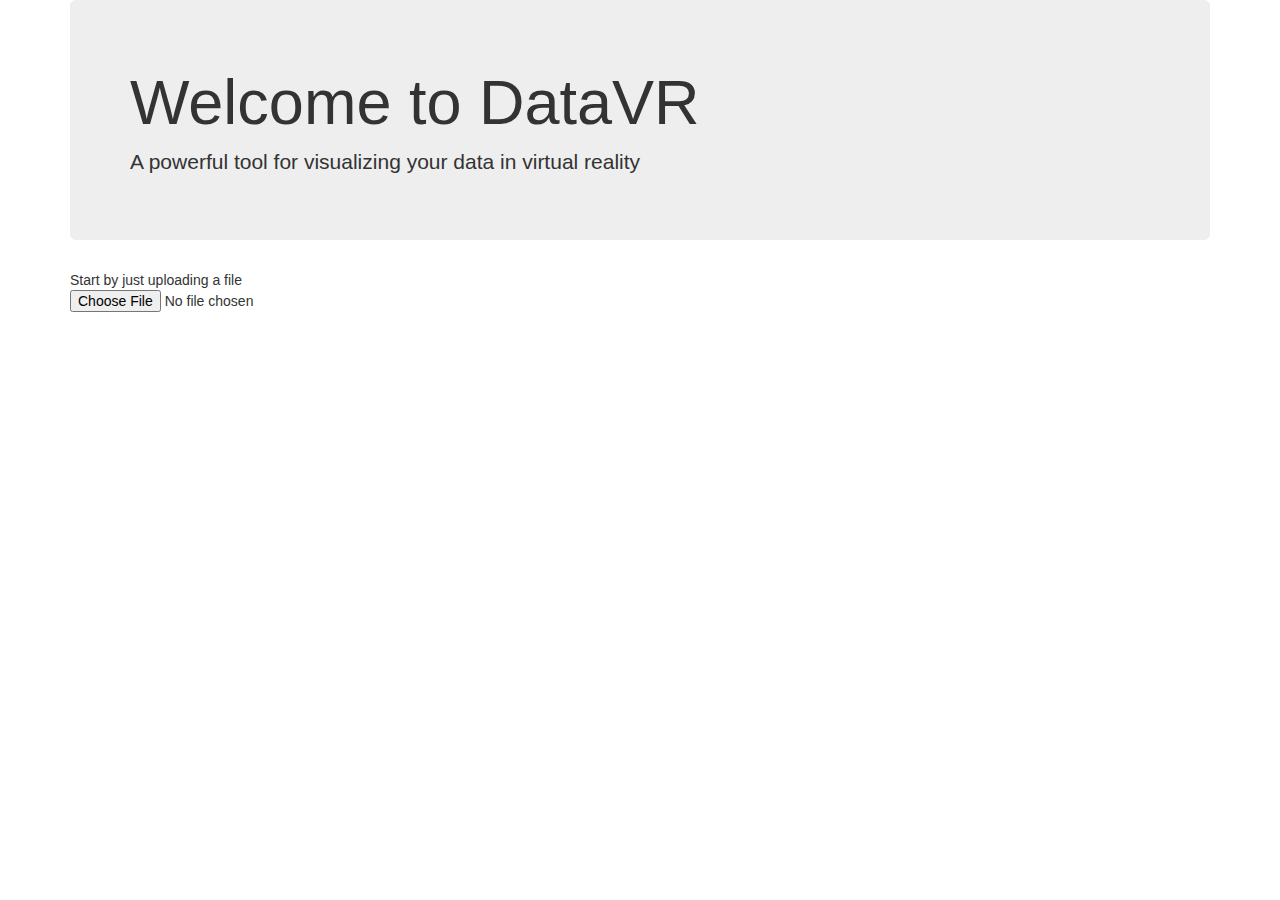
<file: index.html>
<!DOCTYPE html>
<html lang="en">
  <head>
    <meta charset="utf-8">
    <meta http-equiv="X-UA-Compatible" content="IE=edge">
    <meta name="viewport" content="width=device-width, initial-scale=1">
    <!-- The above 3 meta tags *must* come first in the head; any other head content must come *after* these tags -->
    <title>DataView</title>

    <!-- Bootstrap -->
    <link href="bower_components/bootstrap/dist/css/bootstrap.min.css" rel="stylesheet">
    <!-- Not bootstrap -->
    <link href="css/main.css" rel="stylesheet">
    <!-- HTML5 shim and Respond.js for IE8 support of HTML5 elements and media queries -->
    <!-- WARNING: Respond.js doesn't work if you view the page via file:// -->
    <!--[if lt IE 9]>
      <script src="https://oss.maxcdn.com/html5shiv/3.7.2/html5shiv.min.js"></script>
      <script src="https://oss.maxcdn.com/respond/1.4.2/respond.min.js"></script>
    <![endif]-->
  </head>
  <body>
    <div class = "container">
        <div class="jumbotron">
            <h1>Welcome to DataVR</h1>
            <p>A powerful tool for visualizing your data in virtual reality</p> 
        </div>
        Start by just uploading a file
        <input type="file" id="upCSV" accept=".csv">
        <div class = "uploadComplete panel panel-primary">
            <div class="panel-heading">Upload Success!</div>
            <div class="panel-body">
                <h3>Options</h3>
                <label for="chartSelect">What kind of chart?</label>
                <ul id = "chartSelect" class="nav nav-pills">
                    <li class="active"><a data-toggle="pill" href="#scatter">Scatter</a></li>
                    <li><a data-toggle="pill" href="#pie">Pie</a></li>
                    <li><a data-toggle="pill" href="#bar">Bar</a></li>
                </ul>
                <div class="tab-content">
                    <div id="scatter" class="tab-pane fade in active">
                        
                    </div>
                    <div id="pie" class="tab-pane fade">

                    </div>
                    <div id="bar" class="tab-pane fade">

                    </div>
    
                </div>
                  
                <!--<form role="graphOptions">
                    <label for="chartSelect">What kind of chart?</label>
                    <select name="chartSelect" id="chartSelect" class="form-control">
                      <option value="scatter">Scatter</option>
                      <option value="pie">Pie</option>
                      <option value="bar">Bar</option>
                    </select>
</form>-->
                    <div class="col-md-16 text-center"> 
                        
                        <button type="button" id="VisualizeBtn" class="btn btn-success col-centered">Visualize!</button>
                    </div>
                
            </div>
        </div>
        
        <div class = "uploadError panel panel-danger">
            <div class="panel-heading">Something went wrong :/</div>
            <div class="panel-body">
                <h3>Error:</h3>
                <p id = "errorOut"></p>
                
                <p>(also tip: be careful when exporting from excel. It seems to like to add an extra blank line at the end. Open the file in a text editor and delete extra line to fix)</p>
            </div>
        </div>
    </div>
    <!-- jQuery (necessary for Bootstrap's JavaScript plugins) -->
    <script src="https://ajax.googleapis.com/ajax/libs/jquery/1.11.3/jquery.min.js"></script>
    <!-- Include all compiled plugins (below), or include individual files as needed -->
    <script src="bower_components/bootstrap/dist/js/bootstrap.min.js"></script>
    <script src="bower_components/papaparse/papaparse.min.js"></script>
    
    <script src="bower_components/threejs/build/three.js"></script>
    <script src="custom_src/barchart.js"></script>
    <script src="custom_src/ScatterGraph.js"></script>   
    <script src="custom_src/util.js"></script> 
    
    <script src="custom_src/index.js"></script>
      
  </body>
</html>
</file>
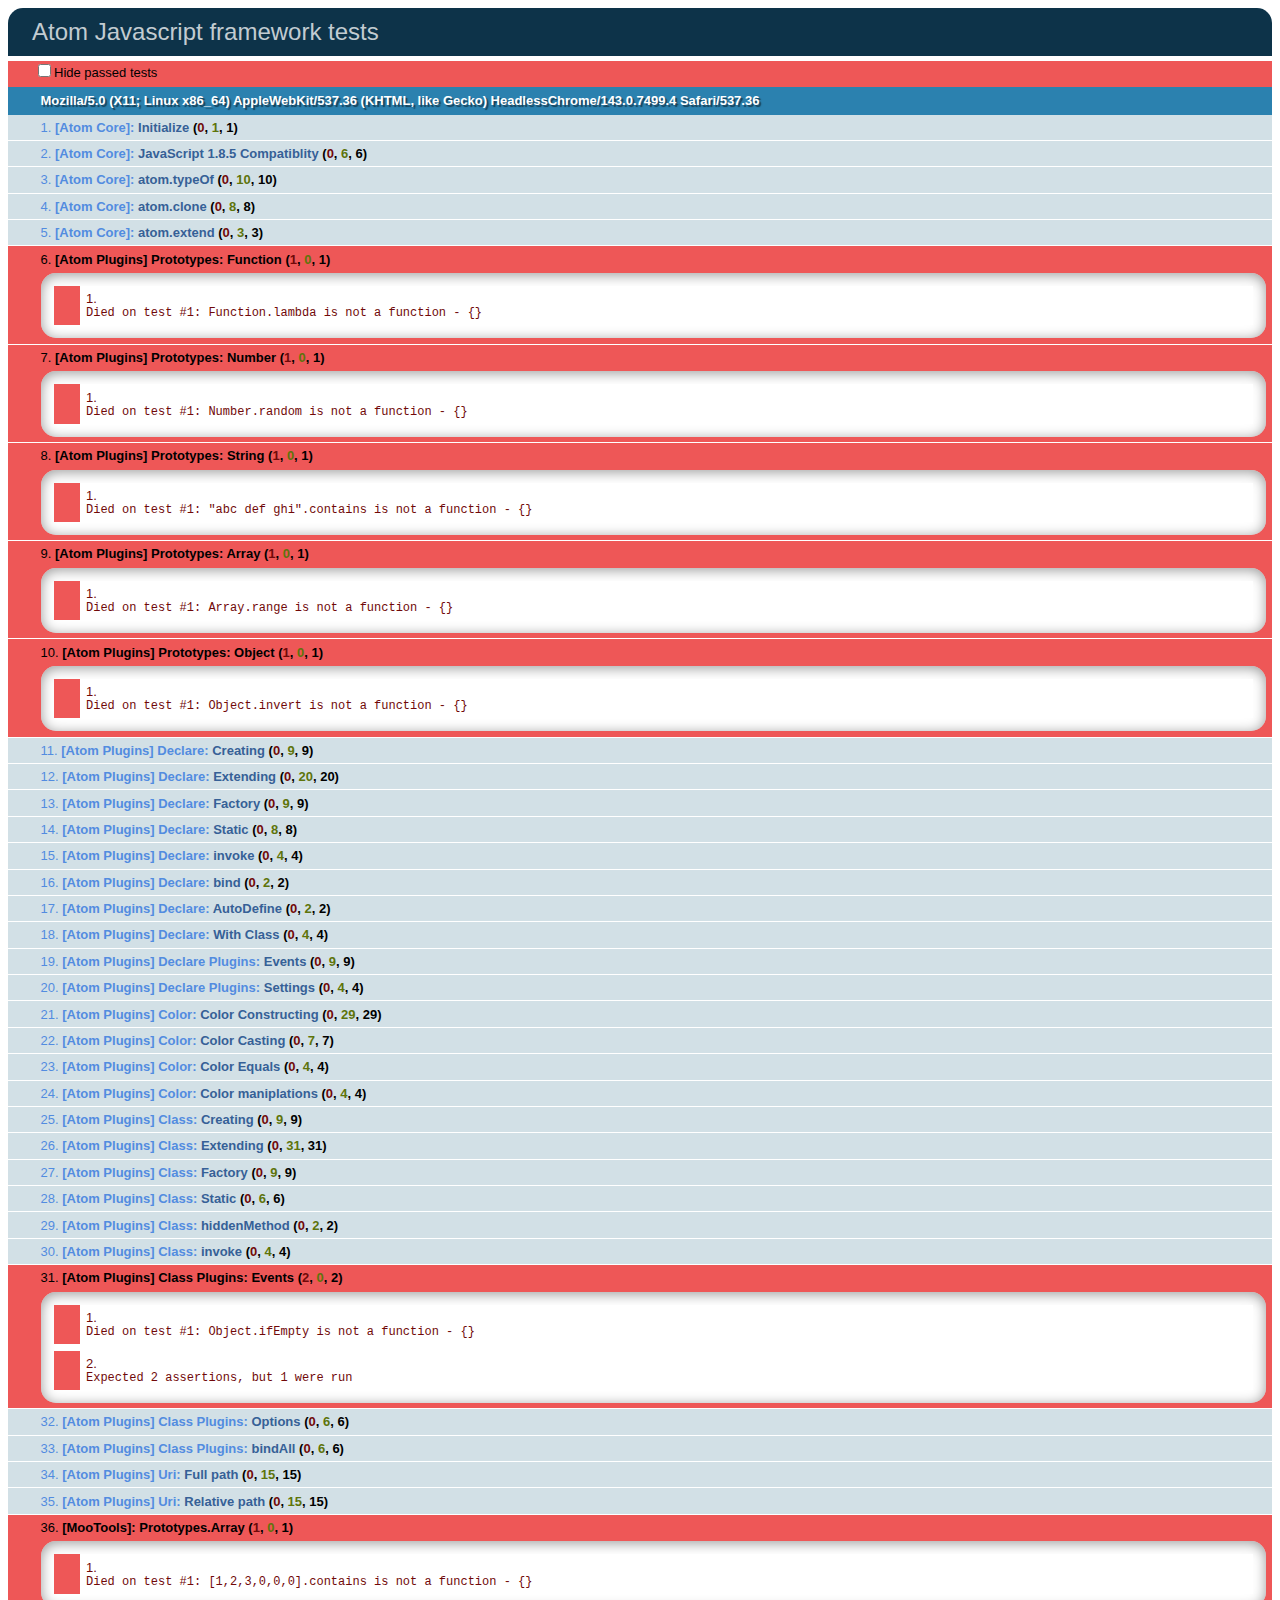
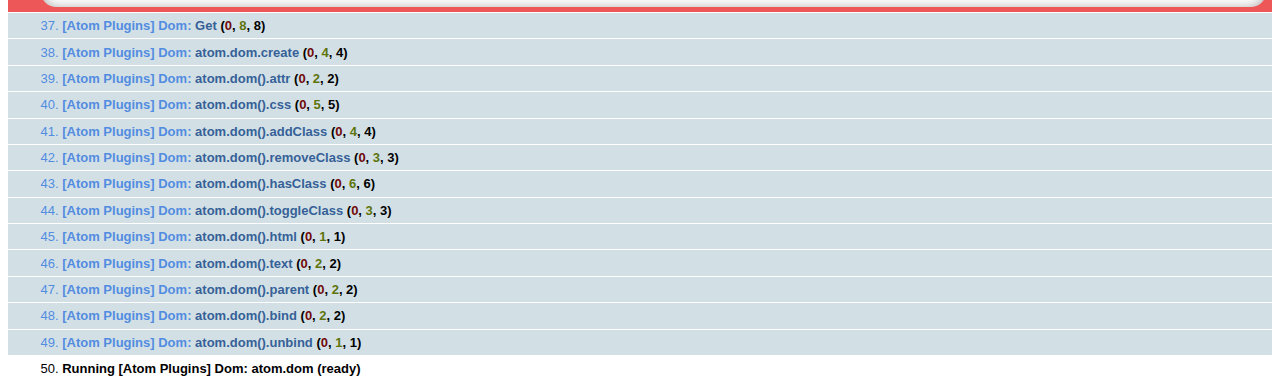
<file: bower_components/bower/Tests/index.html>
<!DOCTYPE html>
<html>
	<head>
		<meta charset="utf-8" />
		<title></title>
		<link href="lib/qunit.css" rel="stylesheet" />
		<script src="lib/jquery.js"></script>
		<script src="lib/qunit.js"></script>
		<!-- Connect AtomJS framework here -->
		<script src="../atom-full-compiled.js"></script>
	</head>
	<body>
		<h1 id="qunit-header">Atom Javascript framework tests</h1>
		<h2 id="qunit-banner"></h2>
		<div id="qunit-testrunner-toolbar"></div>
		<h2 id="qunit-userAgent"></h2>
		<ol id="qunit-tests"></ol>
		<div id="qunit-fixture">
			<code style='color:rgb(150, 150, 150)'>ccc</code>
			<h1>The standard Lorem Ipsum passage, used since the 1500s</h1>
			<p>"Lorem ipsum dolor sit <a class="foo" href="#">amet</a>, consectetur adipisicing elit, sed do eiusmod tempor incididunt ut labore et dolore magna aliqua. Ut enim ad minim veniam, quis nostrud exercitation ullamco laboris nisi ut aliquip ex ea commodo consequat. Duis aute irure dolor in reprehenderit in voluptate velit esse cillum dolore eu fugiat nulla pariatur. Excepteur sint occaecat cupidatat non proident, sunt in culpa qui officia deserunt mollit anim id est laborum."</p>
			<h1>Section 1.10.32 of "de Finibus Bonorum et Malorum", written by Cicero in 45 BC</h1>
			<p>"Sed ut perspiciatis unde <a title="test" href="#">omnis</a> iste natus error sit voluptatem accusantium doloremque laudantium, totam rem aperiam, eaque ipsa quae ab illo inventore veritatis et quasi architecto beatae vitae dicta sunt explicabo. Nemo enim ipsam voluptatem quia voluptas sit aspernatur aut odit aut fugit, sed quia consequuntur magni dolores eos qui ratione voluptatem sequi nesciunt. Neque porro quisquam est, qui dolorem ipsum quia dolor sit amet, consectetur, adipisci velit, sed quia non numquam eius modi tempora incidunt ut labore et dolore magnam aliquam quaerat voluptatem. Ut enim ad minima veniam, quis nostrum exercitationem ullam corporis suscipit laboriosam, nisi ut aliquid ex ea commodi consequatur? Quis autem vel eum iure reprehenderit qui in ea voluptate velit esse quam nihil molestiae consequatur, vel illum qui dolorem eum fugiat quo voluptas nulla pariatur?"</p>
			<h1>1914 translation by H. Rackham</h1>
			<p>"But I must explain to you how all this mistaken idea of denouncing <em title="test-em">pleasure</em> and praising pain was born and I will give you a complete account of the system, and expound the actual teachings of the great explorer of the truth, the master-builder of human happiness. No one rejects, dislikes, or avoids pleasure itself, because it is pleasure, but because those who do not know how to pursue pleasure rationally encounter consequences that are extremely painful. Nor again is there anyone who loves or pursues or desires to obtain pain of itself, because it is pain, but because occasionally circumstances occur in which toil and pain can procure him some great pleasure. To take a trivial example, which of us ever undertakes laborious physical exercise, except to obtain some advantage from it? But who has any right to find fault with a man who chooses to enjoy a pleasure that has no annoying consequences, or one who avoids a pain that produces no resultant pleasure?"</p>
			<h1>Section 1.10.33 of "de Finibus Bonorum et Malorum", written by Cicero in 45 BC</h1>
			<p>"At vero eos et accusamus <a href="#">et iusto odio</a> dignissimos ducimus qui blanditiis praesentium voluptatum deleniti atque corrupti quos dolores et quas molestias excepturi sint occaecati cupiditate non provident, similique sunt in culpa qui officia deserunt mollitia animi, id est laborum et dolorum fuga. Et harum quidem rerum facilis est et expedita distinctio. Nam libero tempore, cum soluta nobis est eligendi optio cumque nihil impedit quo minus id quod maxime placeat facere possimus, omnis voluptas assumenda est, omnis dolor repellendus. Temporibus autem quibusdam et aut officiis debitis aut rerum necessitatibus saepe eveniet ut et voluptates repudiandae sint et molestiae non recusandae. Itaque earum rerum hic tenetur a sapiente delectus, ut aut reiciendis voluptatibus maiores alias consequatur aut perferendis doloribus asperiores repellat."</p>
			<h1>1914 <a href="#">translation</a> by H. Rackham</h1>
			<p>"On the other hand, we denounce with righteous indignation and dislike men who are so beguiled and demoralized by the charms of pleasure of the moment, so blinded by desire, that they cannot foresee the pain and trouble that are bound to ensue; and equal blame belongs to those who fail in their duty through weakness of will, which is the same as saying through shrinking from toil and pain. These cases are perfectly simple and easy to distinguish. In a free hour, when our power of choice is untrammelled and when nothing prevents our being able to do what we like best, every pleasure is to be welcomed and every pain avoided. But in certain circumstances and owing to the claims of duty or the obligations of business it will frequently occur that pleasures have to be repudiated and annoyances accepted. The wise man therefore always holds in these matters to this principle of selection: he rejects pleasures to secure other greater pleasures, or else he endures pains to avoid worse pains."</p>
		</div>
	</body>
	<!-- Tests -->
	<script src="tests/core.js"></script>
	<script src="tests/prototypes.js"></script>
	<script src="tests/declare.js"></script>
	<script src="tests/color.js"></script>
	<script src="tests/class.js"></script>
	<script src="tests/uri.js"></script>
	<script src="tests/mootools.js"></script>
	<script src="tests/dom.js"></script>
</html>
</file>
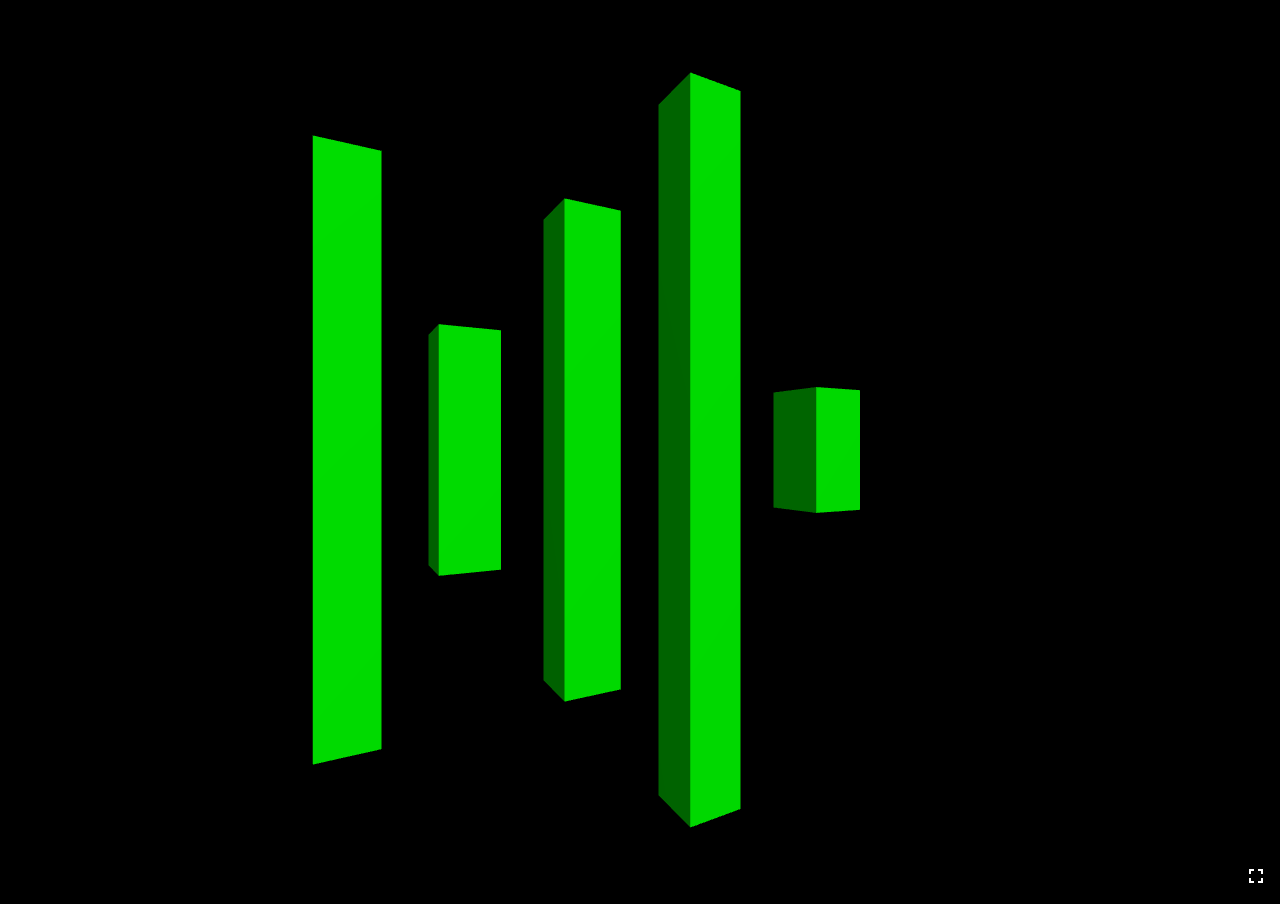
<file: bargraph.html>
<!DOCTYPE html>

<html lang="en">
<head>
    <title>DataVR</title>
    <meta charset="utf-8">
    <meta name="viewport" content="width=device-width, user-scalable=no, minimum-scale=1.0, maximum-scale=1.0, shrink-to-fit=no">
    <meta name="mobile-web-app-capable" content="yes">
    <meta name="apple-mobile-web-app-capable" content="yes" />
    <meta name="apple-mobile-web-app-status-bar-style" content="black-translucent" />
    <style>
        body {
          width: 100%;
          height: 100%;
          background-color: #000;
          color: #fff;
          margin: 0px;
          padding: 0;
          overflow: hidden;
        }
    </style>
</head>

<body>

</body>

<script>
    /*
     * Debug parameters.
     */
    WebVRConfig = {
      /**
       * webvr-polyfill configuration
       */

      // Forces availability of VR mode.
      //FORCE_ENABLE_VR: true, // Default: false.
      // Complementary filter coefficient. 0 for accelerometer, 1 for gyro.
      //K_FILTER: 0.98, // Default: 0.98.
      // How far into the future to predict during fast motion.
      //PREDICTION_TIME_S: 0.040, // Default: 0.040 (in seconds).
      // Flag to disable touch panner. In case you have your own touch controls
      //TOUCH_PANNER_DISABLED: true, // Default: false.
      // Enable yaw panning only, disabling roll and pitch. This can be useful for
      // panoramas with nothing interesting above or below.
      //YAW_ONLY: true, // Default: false.

      /**
       * webvr-boilerplate configuration
       */
      // Forces distortion in VR mode.
      //FORCE_DISTORTION: true, // Default: false.
      // Override the distortion background color.
      //DISTORTION_BGCOLOR: {x: 1, y: 0, z: 0, w: 1}, // Default: (0,0,0,1).
      // Prevent distortion from happening.
      //PREVENT_DISTORTION: true, // Default: false.
      // Show eye centers for debugging.
      //SHOW_EYE_CENTERS: true, // Default: false.
    };
</script>

<!--
  A polyfill for Promises. Needed for IE and Edge.
  -->
<script src="bower_components/promise-polyfill/Promise.min.js"></script>

<!--
  three.js 3d library
  -->
<script src="bower_components/threejs/build/three.js"></script>

<!--
  VRControls.js acquires positional information from connected VR devices and applies the transformations to a three.js camera object.
   -->
<script src="bower_components/threejs/examples/js/controls/VRControls.js"></script>

<!--
  VREffect.js handles stereo camera setup and rendering.
  -->
<script src="bower_components/threejs/examples/js/effects/VREffect.js"></script>

<!--
  A polyfill for WebVR using the Device{Motion,Orientation}Event API.
  -->
<script src="bower_components/webvr-polyfill/build/webvr-polyfill.js"></script>

<!--
  Helps enter and exit VR mode, provides best practices while in VR.
  -->
<script src="build/webvr-manager.js"></script>

<!--our stuff-->
<script src="custom_src/bargraph.js"></script>
<script src="custom_src/ScatterGraph.js"></script>   
<script src="custom_src/util.js"></script>  

    
<script>
    //dataVR vars
    data = {x:[0,1,2,3,4], y:[5,2,4,6,1]}
    
    
    // Setup three.js WebGL renderer. Note: Antialiasing is a big performance hit.
    // Only enable it if you actually need to.
    var renderer = new THREE.WebGLRenderer({antialias: true});
    renderer.setPixelRatio(window.devicePixelRatio);

    // Append the canvas element created by the renderer to document body element.
    document.body.appendChild(renderer.domElement);

    // Create a three.js scene.
    var scene = new THREE.Scene();
    //Assign to clobal namespace
    window.scene = scene;
    
    // Create a three.js camera.
    var camera = new THREE.PerspectiveCamera(75, window.innerWidth / window.innerHeight, 0.1, 1000);

    // Apply VR headset positional data to camera.
    var controls = new THREE.VRControls(camera);

    // Apply VR stereo rendering to renderer.
    var effect = new THREE.VREffect(renderer);
    effect.setSize(window.innerWidth, window.innerHeight);


    // Add a repeating grid as a skybox.
    /*var boxWidth = 5;
    var loader = new THREE.TextureLoader();
    loader.load('img/box.png', onTextureLoaded);

    function onTextureLoaded(texture) {
      texture.wrapS = THREE.RepeatWrapping;
      texture.wrapT = THREE.RepeatWrapping;
      texture.repeat.set(boxWidth, boxWidth);

      var geometry = new THREE.BoxGeometry(boxWidth, boxWidth, boxWidth);
      var material = new THREE.MeshBasicMaterial({
        map: texture,
        color: 0x01BE00,
        side: THREE.BackSide
      });

      var skybox = new THREE.Mesh(geometry, material);
      scene.add(skybox);
    }*/


    // Create a VR manager helper to enter and exit VR mode.
    var params = {
      hideButton: false, // Default: false.
      isUndistorted: false // Default: false.
    };
    var manager = new WebVRManager(renderer, effect, params);

    // Create 3D objects.
    //var material = new THREE.MeshNormalMaterial();
    var material = new THREE.MeshLambertMaterial( { color: 0x00ff00 } );
    
    //Add cubes for xki
    var testGraph = new BarGraph({yPos: 32});
    console.log("xPos " + testGraph.yPos);
    
    var testScat = new ScatterGraph({xData:[2,1,6,-2], yData:[3,7,1,2], zData:[2,6,4,-6]});
    var bars = [];
    for(var i = 0; i < data.x.length; i++){
       var geometry = new THREE.BoxGeometry(0.5, data.y[i], 0.5);
       var cube = new THREE.Mesh(geometry, material);
       cube.position.z = -5;
       cube.position.x = data.x[i] - data.x.length/2;
       bars.push(cube);
       scene.add(cube);
    }
    
    // Request animation frame loop function
    function animate(timestamp) {
      // Apply rotation to bar meshes
      for(var i = 0; i < bars.length; i++){
        bars[i].rotation.y += 0.01;
      }

      // Update VR headset position and apply to camera.
      controls.update();

      // Render the scene through the manager.
      manager.render(scene, camera, timestamp);

      requestAnimationFrame(animate);
    }

    // create a point light
    var pointLight =
    new THREE.PointLight(0xFFFFFF);

    // set its position
    pointLight.position.x = 10;
    pointLight.position.y = 50;
    pointLight.position.z = 130;

    // add to the scene
    scene.add(pointLight);
    
    // Kick off animation loop
    animate();

    // Reset the position sensor when 'z' pressed.
    function onKey(event) {
      if (event.keyCode == 90) { // z
        controls.resetSensor();
      }
    }

    window.addEventListener('keydown', onKey, true);

</script>

</html>
</file>
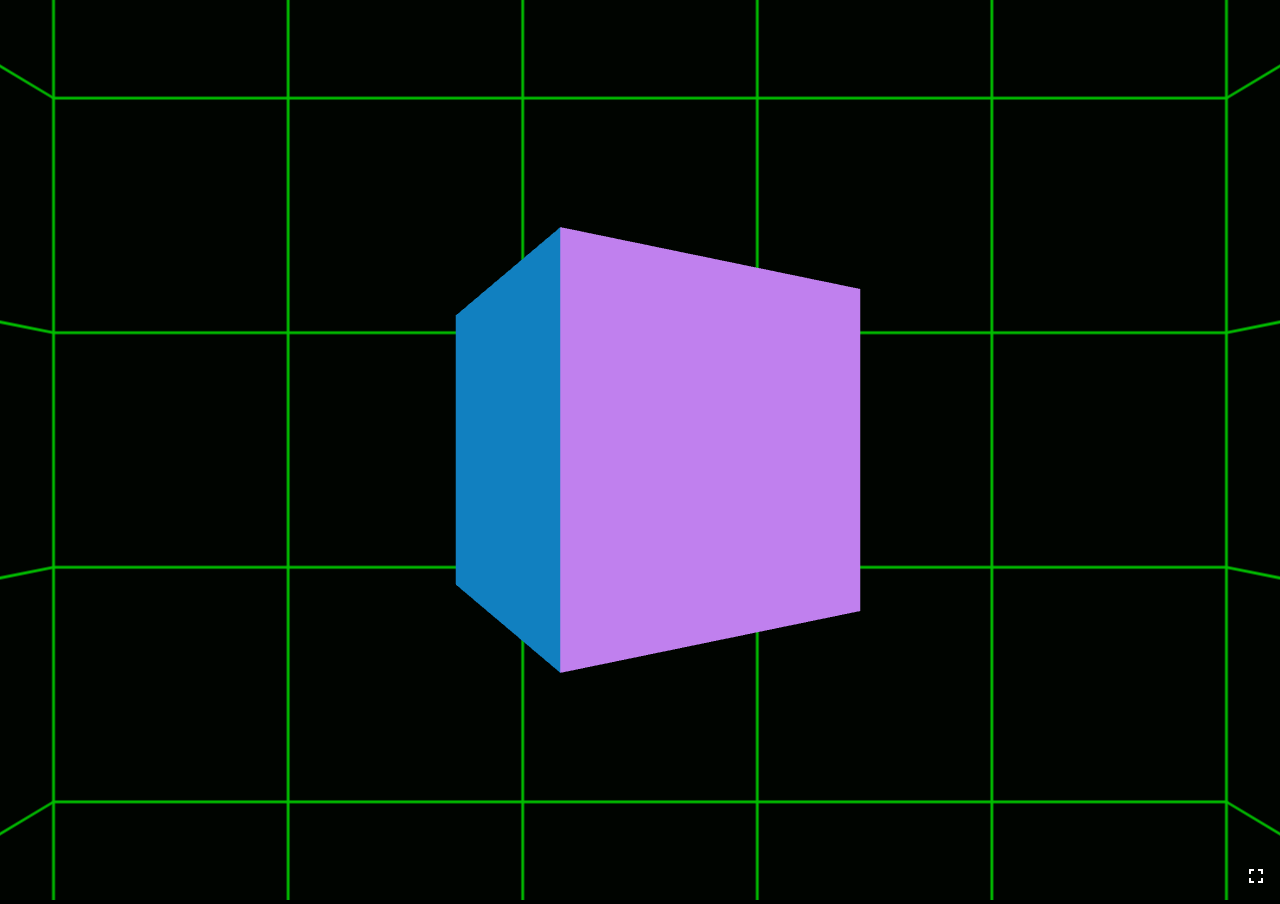
<file: oldindex.html>
<!DOCTYPE html>

<html lang="en">
<head>
<title>Web VR boilerplate</title>
<meta charset="utf-8">
<meta name="viewport" content="width=device-width, user-scalable=no, minimum-scale=1.0, maximum-scale=1.0, shrink-to-fit=no">
<meta name="mobile-web-app-capable" content="yes">
<meta name="apple-mobile-web-app-capable" content="yes" />
<meta name="apple-mobile-web-app-status-bar-style" content="black-translucent" />
<style>
body {
  width: 100%;
  height: 100%;
  background-color: #000;
  color: #fff;
  margin: 0px;
  padding: 0;
  overflow: hidden;
}
</style>
</head>

<body>

</body>

<script>
/*
 * Debug parameters.
 */
WebVRConfig = {
  /**
   * webvr-polyfill configuration
   */

  // Forces availability of VR mode.
  //FORCE_ENABLE_VR: true, // Default: false.
  // Complementary filter coefficient. 0 for accelerometer, 1 for gyro.
  //K_FILTER: 0.98, // Default: 0.98.
  // How far into the future to predict during fast motion.
  //PREDICTION_TIME_S: 0.040, // Default: 0.040 (in seconds).
  // Flag to disable touch panner. In case you have your own touch controls
  //TOUCH_PANNER_DISABLED: true, // Default: false.
  // Enable yaw panning only, disabling roll and pitch. This can be useful for
  // panoramas with nothing interesting above or below.
  //YAW_ONLY: true, // Default: false.

  /**
   * webvr-boilerplate configuration
   */
  // Forces distortion in VR mode.
  //FORCE_DISTORTION: true, // Default: false.
  // Override the distortion background color.
  //DISTORTION_BGCOLOR: {x: 1, y: 0, z: 0, w: 1}, // Default: (0,0,0,1).
  // Prevent distortion from happening.
  //PREVENT_DISTORTION: true, // Default: false.
  // Show eye centers for debugging.
  //SHOW_EYE_CENTERS: true, // Default: false.
};
</script>

<!--
  A polyfill for Promises. Needed for IE and Edge.
  -->
<script src="bower_components/promise-polyfill/Promise.min.js"></script>

<!--
  three.js 3d library
  -->
<script src="bower_components/threejs/build/three.js"></script>

<!--
  VRControls.js acquires positional information from connected VR devices and applies the transformations to a three.js camera object.
   -->
<script src="bower_components/threejs/examples/js/controls/VRControls.js"></script>

<!--
  VREffect.js handles stereo camera setup and rendering.
  -->
<script src="bower_components/threejs/examples/js/effects/VREffect.js"></script>

<!--
  A polyfill for WebVR using the Device{Motion,Orientation}Event API.
  -->
<script src="bower_components/webvr-polyfill/build/webvr-polyfill.js"></script>

<!--
  Helps enter and exit VR mode, provides best practices while in VR.
  -->
<script src="build/webvr-manager.js"></script>


<script>
// Setup three.js WebGL renderer. Note: Antialiasing is a big performance hit.
// Only enable it if you actually need to.
var renderer = new THREE.WebGLRenderer({antialias: true});
renderer.setPixelRatio(window.devicePixelRatio);

// Append the canvas element created by the renderer to document body element.
document.body.appendChild(renderer.domElement);

// Create a three.js scene.
var scene = new THREE.Scene();

// Create a three.js camera.
var camera = new THREE.PerspectiveCamera(75, window.innerWidth / window.innerHeight, 0.1, 10000);

// Apply VR headset positional data to camera.
var controls = new THREE.VRControls(camera);

// Apply VR stereo rendering to renderer.
var effect = new THREE.VREffect(renderer);
effect.setSize(window.innerWidth, window.innerHeight);


// Add a repeating grid as a skybox.
var boxWidth = 5;
var loader = new THREE.TextureLoader();
loader.load('img/box.png', onTextureLoaded);

function onTextureLoaded(texture) {
  texture.wrapS = THREE.RepeatWrapping;
  texture.wrapT = THREE.RepeatWrapping;
  texture.repeat.set(boxWidth, boxWidth);

  var geometry = new THREE.BoxGeometry(boxWidth, boxWidth, boxWidth);
  var material = new THREE.MeshBasicMaterial({
    map: texture,
    color: 0x01BE00,
    side: THREE.BackSide
  });

  var skybox = new THREE.Mesh(geometry, material);
  scene.add(skybox);
}


// Create a VR manager helper to enter and exit VR mode.
var params = {
  hideButton: false, // Default: false.
  isUndistorted: false // Default: false.
};
var manager = new WebVRManager(renderer, effect, params);

// Create 3D objects.
var geometry = new THREE.BoxGeometry(0.5, 0.5, 0.5);
var material = new THREE.MeshNormalMaterial();
var cube = new THREE.Mesh(geometry, material);

// Position cube mesh
cube.position.z = -1;


// Add cube mesh to your three.js scene
scene.add(cube);
// Request animation frame loop function
function animate(timestamp) {
  // Apply rotation to cube mesh
  cube.rotation.y += 0.01;

  // Update VR headset position and apply to camera.
  controls.update();

  // Render the scene through the manager.
  manager.render(scene, camera, timestamp);

  requestAnimationFrame(animate);
}

// Kick off animation loop
animate();

// Reset the position sensor when 'z' pressed.
function onKey(event) {
  if (event.keyCode == 90) { // z
    controls.resetSensor();
  }
}

window.addEventListener('keydown', onKey, true);

</script>

</html>
</file>
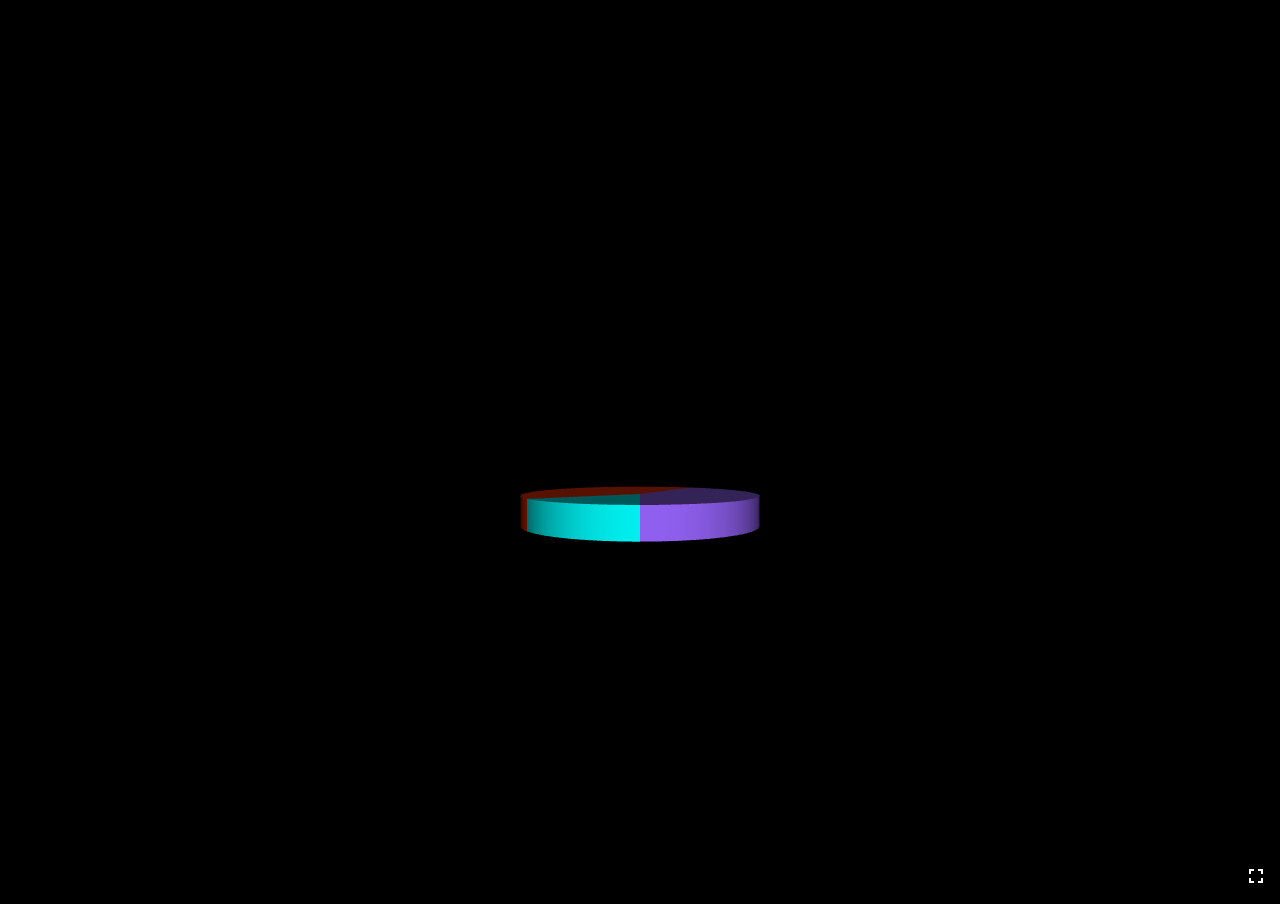
<file: piechart.html>
<!DOCTYPE html>

<html lang="en">
<head>
    <title>Web VR boilerplate</title>
    <meta charset="utf-8">
    <meta name="viewport" content="width=device-width, user-scalable=no, minimum-scale=1.0, maximum-scale=1.0, shrink-to-fit=no">
    <meta name="mobile-web-app-capable" content="yes">
    <meta name="apple-mobile-web-app-capable" content="yes" />
    <meta name="apple-mobile-web-app-status-bar-style" content="black-translucent" />
    <style>
        body {
          width: 100%;
          height: 100%;
          background-color: #000;
          color: #fff;
          margin: 0px;
          padding: 0;
          overflow: hidden;
        }
    </style>
</head>

<body>

</body>

<script>
    /*
     * Debug parameters.
     */
    WebVRConfig = {
      /**
       * webvr-polyfill configuration
       */

      // Forces availability of VR mode.
      //FORCE_ENABLE_VR: true, // Default: false.
      // Complementary filter coefficient. 0 for accelerometer, 1 for gyro.
      //K_FILTER: 0.98, // Default: 0.98.
      // How far into the future to predict during fast motion.
      //PREDICTION_TIME_S: 0.040, // Default: 0.040 (in seconds).
      // Flag to disable touch panner. In case you have your own touch controls
      //TOUCH_PANNER_DISABLED: true, // Default: false.
      // Enable yaw panning only, disabling roll and pitch. This can be useful for
      // panoramas with nothing interesting above or below.
      //YAW_ONLY: true, // Default: false.

      /**
       * webvr-boilerplate configuration
       */
      // Forces distortion in VR mode.
      //FORCE_DISTORTION: true, // Default: false.
      // Override the distortion background color.
      //DISTORTION_BGCOLOR: {x: 1, y: 0, z: 0, w: 1}, // Default: (0,0,0,1).
      // Prevent distortion from happening.
      //PREVENT_DISTORTION: true, // Default: false.
      // Show eye centers for debugging.
      //SHOW_EYE_CENTERS: true, // Default: false.
    };
</script>

<!--
  A polyfill for Promises. Needed for IE and Edge.
  -->
<script src="bower_components/promise-polyfill/Promise.min.js"></script>

<!--
  three.js 3d library
  -->
<script src="bower_components/threejs/build/three.js"></script>

<!--
  VRControls.js acquires positional information from connected VR devices and applies the transformations to a three.js camera object.
   -->
<script src="bower_components/threejs/examples/js/controls/VRControls.js"></script>

<!--
  VREffect.js handles stereo camera setup and rendering.
  -->
<script src="bower_components/threejs/examples/js/effects/VREffect.js"></script>

<!--
  A polyfill for WebVR using the Device{Motion,Orientation}Event API.
  -->
<script src="bower_components/webvr-polyfill/build/webvr-polyfill.js"></script>

<!--
  Helps enter and exit VR mode, provides best practices while in VR.
  -->
<script src="build/webvr-manager.js"></script>

<!--our stuff-->
<script src="custom_src/piechart.js"></script>
    
<script>
    //dataVR vars
    data = {x:[0,1,2], y:[5,2,4]}
    
    // Setup three.js WebGL renderer. Note: Antialiasing is a big performance hit.
    // Only enable it if you actually need to.
    var renderer = new THREE.WebGLRenderer({antialias: true});
    renderer.setPixelRatio(window.devicePixelRatio);
    renderer.setSize( window.innerWidth, window.innerHeight );

    // Append the canvas element created by the renderer to document body element.
    document.body.appendChild(renderer.domElement);

    // Create a three.js scene.
    var scene = new THREE.Scene();

    // Create a three.js camera.
    var camera = new THREE.PerspectiveCamera(75, window.innerWidth / window.innerHeight, 0.1, 1000);

    // Apply VR headset positional data to camera.
    var controls = new THREE.VRControls(camera);

    // Apply VR stereo rendering to renderer.
    var effect = new THREE.VREffect(renderer);
    effect.setSize(window.innerWidth, window.innerHeight);  

    // Make the pie change color when aimed at
    var raycaster = new THREE.Raycaster();
    var mouse = new THREE.Vector2();
    function onMouseMove ( event ) {
        mouse.x = ( event.clientX / window.innerWidth ) * 2 - 1;
	mouse.y = - ( event.clientY / window.innerHeight ) * 2 + 1;
    }
    window.addEventListener( 'mousemove', onMouseMove, false );

    // Create a VR manager helper to enter and exit VR mode.
    var params = {
      hideButton: false, // Default: false.
      isUndistorted: false // Default: false.
    };
    var manager = new WebVRManager(renderer, effect, params);

    // Create 3D objects.
    //var material = new THREE.MeshNormalMaterial();
    var material = new THREE.MeshLambertMaterial( { color: 0x00ff00 } );
    
    // Bake the pie
    var colors = [ 0x9966ff, 0xff3300, 0x00ffff ];
    var data = { 'meep1': 5, 'meep2': 5, 'meep3': 2 };
    var pie = new PieChart(data, colors, 0.5, 2);
    pie.position.z = -10;
    pie.position.y = -1;
    scene.add(pie);
   
    // Request animation frame loop function
    function animate(timestamp) {
      // Update VR headset position and apply to camera.
      controls.update();

      // Render the scene through the manager.
      manager.render(scene, camera, timestamp);
      render();

      requestAnimationFrame(animate);
    }

    var currentPainting;
    var oldColor;
    function render() {
        // update the picking ray with the camera and mouse positioni
	var center = new THREE.Vector2(0,0);
        raycaster.setFromCamera( center, camera );       

        
	
	// calculate objects intersecting the picking ray
        var intersects = raycaster.intersectObjects( scene.children, true );
	if (intersects.length >0 && currentPainting !== intersects[0].object) {     
	     if (currentPainting !== undefined) {
		 console.log(oldColor);	
		 currentPainting.material.color.set(oldColor);
	     }
	     currentPainting = intersects[0].object;
	     console.log('conditional entered');
	     oldColor = currentPainting.material.color.clone();  
             currentPainting.material.color.set( 0xff0000 );
	} else if (intersects.length === 0 && currentPainting !== undefined) {
	      currentPainting.material.color.set(oldColor);
	     currentPainting = undefined;
	}
	/* for ( var i = 0; i < intersects.length; i++ ) {
             intersects[ i ].object.material.color.set( 0xff0000 );
             console.log('touched obj');        
        }*/
	
	renderer.render(scene, camera);
    }

    // create a point light
    var pointLight =
    new THREE.PointLight(0xFFFFFF);

    // set its position
    pointLight.position.x = 10;
    pointLight.position.y = 50;
    pointLight.position.z = 130;

    // add to the scene
    scene.add(pointLight);
    
    // Kick off animation loop
    animate();

    // Reset the position sensor when 'z' pressed.
    function onKey(event) {
      if (event.keyCode == 90) { // z
        controls.resetSensor();
      }
    }

    window.addEventListener('keydown', onKey, true);

</script>

</html>
</file>
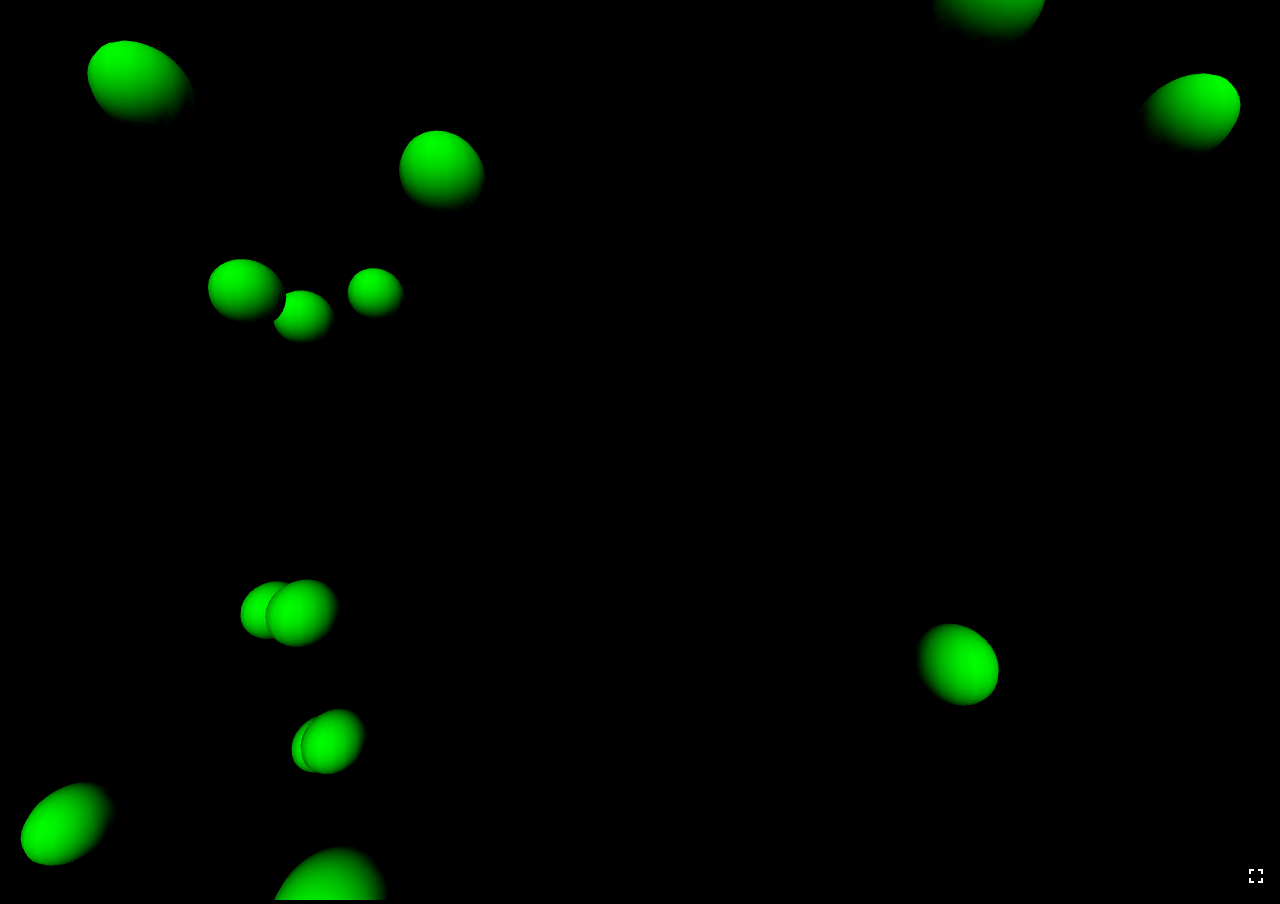
<file: scatter.html>
<!DOCTYPE html>

<html lang="en">
<head>
    <title>DataVR</title>
    <meta charset="utf-8">
    <meta name="viewport" content="width=device-width, user-scalable=no, minimum-scale=1.0, maximum-scale=1.0, shrink-to-fit=no">
    <meta name="mobile-web-app-capable" content="yes">
    <meta name="apple-mobile-web-app-capable" content="yes" />
    <meta name="apple-mobile-web-app-status-bar-style" content="black-translucent" />
    <style>
        body {
          width: 100%;
          height: 100%;
          background-color: #000;
          color: #fff;
          margin: 0px;
          padding: 0;
          overflow: hidden;
        }
    </style>
</head>

<body>

</body>

<script>
    /*
     * Debug parameters.
     */
    WebVRConfig = {
      /**
       * webvr-polyfill configuration
       */

      // Forces availability of VR mode.
      //FORCE_ENABLE_VR: true, // Default: false.
      // Complementary filter coefficient. 0 for accelerometer, 1 for gyro.
      //K_FILTER: 0.98, // Default: 0.98.
      // How far into the future to predict during fast motion.
      //PREDICTION_TIME_S: 0.040, // Default: 0.040 (in seconds).
      // Flag to disable touch panner. In case you have your own touch controls
      //TOUCH_PANNER_DISABLED: true, // Default: false.
      // Enable yaw panning only, disabling roll and pitch. This can be useful for
      // panoramas with nothing interesting above or below.
      //YAW_ONLY: true, // Default: false.

      /**
       * webvr-boilerplate configuration
       */
      // Forces distortion in VR mode.
      //FORCE_DISTORTION: true, // Default: false.
      // Override the distortion background color.
      //DISTORTION_BGCOLOR: {x: 1, y: 0, z: 0, w: 1}, // Default: (0,0,0,1).
      // Prevent distortion from happening.
      //PREVENT_DISTORTION: true, // Default: false.
      // Show eye centers for debugging.
      //SHOW_EYE_CENTERS: true, // Default: false.
    };
</script>

<!--
  A polyfill for Promises. Needed for IE and Edge.
  -->
<script src="bower_components/promise-polyfill/Promise.min.js"></script>

<!--
  three.js 3d library
  -->
<script src="bower_components/threejs/build/three.js"></script>

<!--
  VRControls.js acquires positional information from connected VR devices and applies the transformations to a three.js camera object.
   -->
<script src="bower_components/threejs/examples/js/controls/VRControls.js"></script>

<!--
  VREffect.js handles stereo camera setup and rendering.
  -->
<script src="bower_components/threejs/examples/js/effects/VREffect.js"></script>

<!--
  A polyfill for WebVR using the Device{Motion,Orientation}Event API.
  -->
<script src="bower_components/webvr-polyfill/build/webvr-polyfill.js"></script>

<!--
  Helps enter and exit VR mode, provides best practices while in VR.
  -->
<script src="build/webvr-manager.js"></script>

<!--our stuff-->
<script src="custom_src/barchart.js"></script>
<script src="custom_src/ScatterGraph.js"></script>   
<script src="custom_src/util.js"></script>  

    
<script>
    //dataVR vars
    data = {x:[0,1,2,3,4], y:[5,2,4,6,1]}
    
    
    // Setup three.js WebGL renderer. Note: Antialiasing is a big performance hit.
    // Only enable it if you actually need to.
    var renderer = new THREE.WebGLRenderer({antialias: true});
    renderer.setPixelRatio(window.devicePixelRatio);

    // Append the canvas element created by the renderer to document body element.
    document.body.appendChild(renderer.domElement);

    // Create a three.js scene.
    var scene = new THREE.Scene();
    //Assign to clobal namespace
    window.scene = scene;
    
    // Create a three.js camera.
    var camera = new THREE.PerspectiveCamera(75, window.innerWidth / window.innerHeight, 0.1, 1000);

    // Apply VR headset positional data to camera.
    var controls = new THREE.VRControls(camera);

    // Apply VR stereo rendering to renderer.
    var effect = new THREE.VREffect(renderer);
    effect.setSize(window.innerWidth, window.innerHeight);


    // Add a repeating grid as a skybox.
    /*var boxWidth = 5;
    var loader = new THREE.TextureLoader();
    loader.load('img/box.png', onTextureLoaded);

    function onTextureLoaded(texture) {
      texture.wrapS = THREE.RepeatWrapping;
      texture.wrapT = THREE.RepeatWrapping;
      texture.repeat.set(boxWidth, boxWidth);

      var geometry = new THREE.BoxGeometry(boxWidth, boxWidth, boxWidth);
      var material = new THREE.MeshBasicMaterial({
        map: texture,
        color: 0x01BE00,
        side: THREE.BackSide
      });

      var skybox = new THREE.Mesh(geometry, material);
      scene.add(skybox);
    }*/


    // Create a VR manager helper to enter and exit VR mode.
    var params = {
      hideButton: false, // Default: false.
      isUndistorted: false // Default: false.
    };
    var manager = new WebVRManager(renderer, effect, params);

    // Create 3D objects.
    //var material = new THREE.MeshNormalMaterial();
    var material = new THREE.MeshLambertMaterial( { color: 0x00ff00 } );
    
    //Add cubes for x
    //var testGraph = new BarGraph({yPos: 32});
    
    //randomly populate data
    var x = [], y = [],z = [], s =[];
    for(var i = 0; i < 50; i++){
        x.push(Math.random() * 3 + 1);
        if(Math.random() > .5)
            x[i] = -x[i];
        y.push(Math.random() * 3 + 1);
        if(Math.random() > .5)
            y[i] = -y[i];
        z.push(Math.random() * 5 + 1);
        if(Math.random() > .5)
            z[i] = -z[i];
        s.push(.25);
        
    }
    
    //var testScat = new ScatterGraph({xData:x, yData:y, zData:z, sData:s});
    
    var scatterPlot = new ScatterGraph(x,y,z,s);
    scene.add(scatterPlot);
    
    // Request animation frame loop function
    function animate(timestamp) {

      // Update VR headset position and apply to camera.
      controls.update();

      // Render the scene through the manager.
      manager.render(scene, camera, timestamp);

      requestAnimationFrame(animate);
    }

    // create a point light
    var pointLight =
    new THREE.PointLight(0xFFFFFF);

    // set its position
    pointLight.position.x = 10;
    pointLight.position.y = 50;
    pointLight.position.z = 130;

    // add to the scene
    scene.add(pointLight);
    
    // Kick off animation loop
    animate();

    // Reset the position sensor when 'z' pressed.
    function onKey(event) {
      if (event.keyCode == 90) { // z
        controls.resetSensor();
      }
    }

    window.addEventListener('keydown', onKey, true);

</script>

</html>
</file>
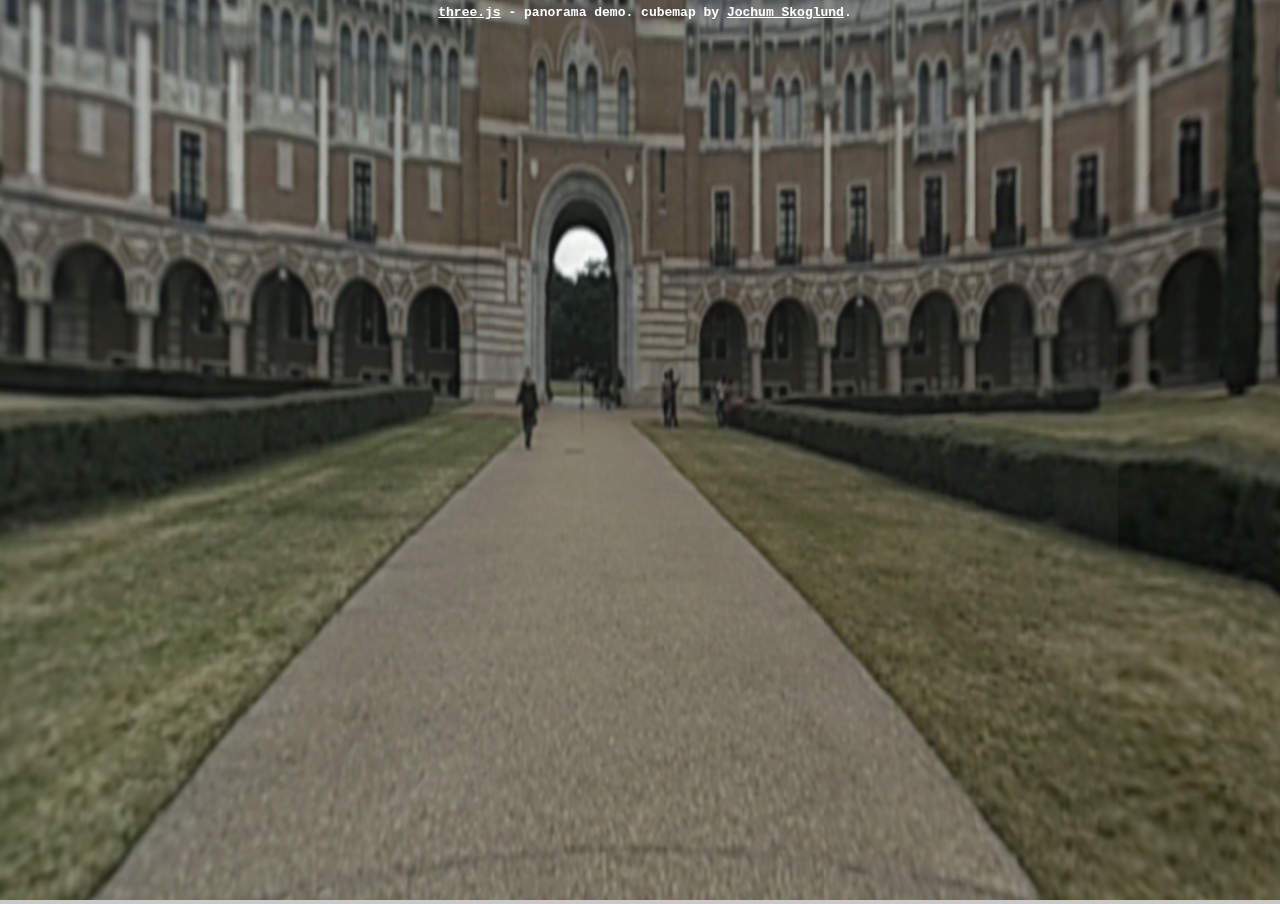
<file: skybox.html>
<!DOCTYPE html>
<html lang="en">
	<head>
		<title>three.js canvas - panorama demo</title>
		<meta charset="utf-8">
		<meta name="viewport" content="width=device-width, user-scalable=no, minimum-scale=1.0, maximum-scale=1.0">
		<style>
			body {
				background-color: rgb(200,200,200);
				margin: 0px;
				overflow: hidden;
			}

			#info {
				position: absolute;
				top: 0px; width: 100%;
				color: #ffffff;
				padding: 5px;
				font-family:Monospace;
				font-size:13px;
				font-weight: bold;
				text-align:center;
			}

			a {
				color: #ffffff;
			}
		</style>
	</head>
	<body>

		<div id="container"></div>
		<div id="info"><a href="http://threejs.org" target="_blank">three.js</a> - panorama demo. cubemap by <a href="http://www.zfight.com/" target="_blank">Jochum Skoglund</a>.</div>

		<script src="bower_components/threejs/build/three.min.js"></script>

		<script src="bower_components/threejs/examples/js/renderers/Projector.js"></script>
		<script src="bower_components/threejs/examples/js/renderers/CanvasRenderer.js"></script>

		<script>

			var camera, scene, renderer;

			var texture_placeholder,
			isUserInteracting = false,
			onMouseDownMouseX = 0, onMouseDownMouseY = 0,
			lon = 90, onMouseDownLon = 0,
			lat = 0, onMouseDownLat = 0,
			phi = 0, theta = 0,
			target = new THREE.Vector3();

			init();
			animate();

			function init() {

				var container, mesh;

				container = document.getElementById( 'container' );

				camera = new THREE.PerspectiveCamera( 75, window.innerWidth / window.innerHeight, 1, 1100 );

				scene = new THREE.Scene();

				texture_placeholder = document.createElement( 'canvas' );
				texture_placeholder.width = 128;
				texture_placeholder.height = 128;

				var context = texture_placeholder.getContext( '2d' );
				context.fillStyle = 'rgb( 200, 200, 200 )';
				context.fillRect( 0, 0, texture_placeholder.width, texture_placeholder.height );

				var materials = [

					loadTexture( 'content_images/right.png' ), // right
					loadTexture( 'content_images/left.png' ), // left
					loadTexture( 'content_images/up.png' ), // top
					loadTexture( 'content_images/down.png' ), // bottom
					loadTexture( 'content_images/front.png' ), // back
					loadTexture( 'content_images/back.png' )  // front

				];

				mesh = new THREE.Mesh( new THREE.BoxGeometry( 300, 300, 300, 7, 7, 7 ), new THREE.MeshFaceMaterial( materials ) );
				mesh.scale.x = - 1;
				scene.add( mesh );

				renderer = new THREE.CanvasRenderer();
				renderer.setPixelRatio( window.devicePixelRatio );
				renderer.setSize( window.innerWidth, window.innerHeight );
				container.appendChild( renderer.domElement );

				document.addEventListener( 'mousedown', onDocumentMouseDown, false );
				document.addEventListener( 'mousemove', onDocumentMouseMove, false );
				document.addEventListener( 'mouseup', onDocumentMouseUp, false );
				document.addEventListener( 'mousewheel', onDocumentMouseWheel, false );

				document.addEventListener( 'touchstart', onDocumentTouchStart, false );
				document.addEventListener( 'touchmove', onDocumentTouchMove, false );

				//

				window.addEventListener( 'resize', onWindowResize, false );

			}

			function onWindowResize() {

				camera.aspect = window.innerWidth / window.innerHeight;
				camera.updateProjectionMatrix();

				renderer.setSize( window.innerWidth, window.innerHeight );

			}

			function loadTexture( path ) {

				var texture = new THREE.Texture( texture_placeholder );
				var material = new THREE.MeshBasicMaterial( { map: texture, overdraw: 0.5 } );

				var image = new Image();
				image.onload = function () {

					texture.image = this;
					texture.needsUpdate = true;

				};
				image.src = path;

				return material;

			}

			function onDocumentMouseDown( event ) {

				event.preventDefault();

				isUserInteracting = true;

				onPointerDownPointerX = event.clientX;
				onPointerDownPointerY = event.clientY;

				onPointerDownLon = lon;
				onPointerDownLat = lat;

			}

			function onDocumentMouseMove( event ) {

				if ( isUserInteracting === true ) {

					lon = ( onPointerDownPointerX - event.clientX ) * 0.1 + onPointerDownLon;
					lat = ( event.clientY - onPointerDownPointerY ) * 0.1 + onPointerDownLat;

				}

			}

			function onDocumentMouseUp( event ) {

				isUserInteracting = false;

			}

			function onDocumentMouseWheel( event ) {

				camera.fov -= event.wheelDeltaY * 0.05;
				camera.updateProjectionMatrix();

			}


			function onDocumentTouchStart( event ) {

				if ( event.touches.length == 1 ) {

					event.preventDefault();

					onPointerDownPointerX = event.touches[ 0 ].pageX;
					onPointerDownPointerY = event.touches[ 0 ].pageY;

					onPointerDownLon = lon;
					onPointerDownLat = lat;

				}

			}

			function onDocumentTouchMove( event ) {

				if ( event.touches.length == 1 ) {

					event.preventDefault();

					lon = ( onPointerDownPointerX - event.touches[0].pageX ) * 0.1 + onPointerDownLon;
					lat = ( event.touches[0].pageY - onPointerDownPointerY ) * 0.1 + onPointerDownLat;

				}

			}

			function animate() {

				requestAnimationFrame( animate );
				update();

			}

			function update() {

				if ( isUserInteracting === false ) {

					lon += 0.1;

				}

				lat = Math.max( - 85, Math.min( 85, lat ) );
				phi = THREE.Math.degToRad( 90 - lat );
				theta = THREE.Math.degToRad( lon );

				target.x = 500 * Math.sin( phi ) * Math.cos( theta );
				target.y = 500 * Math.cos( phi );
				target.z = 500 * Math.sin( phi ) * Math.sin( theta );

				camera.lookAt( target );

				renderer.render( scene, camera );

			}

		</script>
	</body>
</html>
</file>
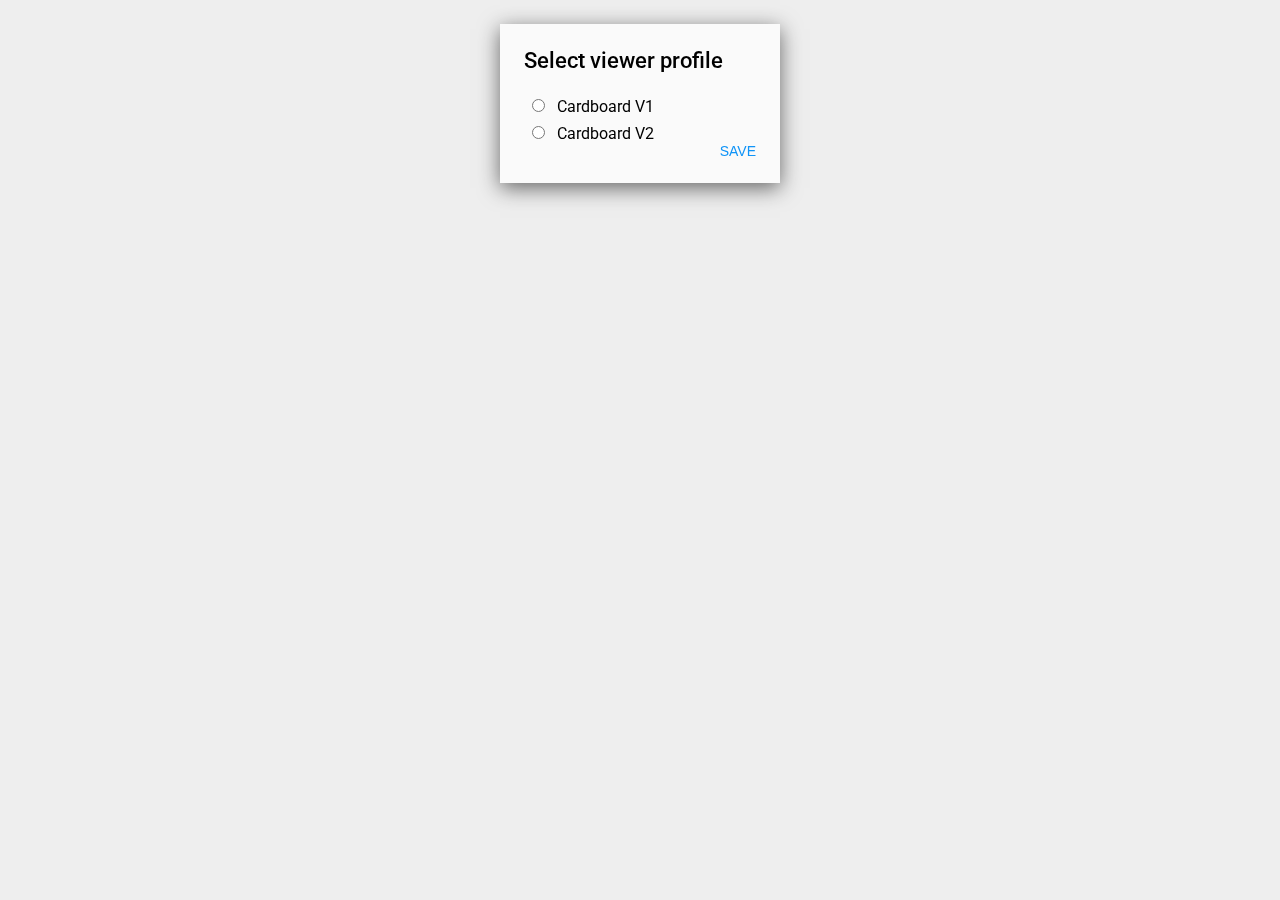
<file: test/settings-dialog.html>
<!doctype html>
<html>
  <head>
    <title>Settings dialog with no dependencies</title>
    <link rel="stylesheet" href="settings-dialog.css">
    <link href='https://fonts.googleapis.com/css?family=Roboto:400,500' rel='stylesheet' type='text/css'>
  </head>
  <body>
    <div id="dialog">
      <h1>Select viewer profile</h1>
      <div class="choice">
        <input id="v1" type="radio" name="field" value="v1">
        <label for="v1">Cardboard V1</label>
      </div>
      <div class="choice">
        <input id="v2" type="radio" name="field" value="v2">
        <label for="v2">Cardboard V2</label>
      </div>
      <div class="buttons">
        <button>Save</button>
      </div>
    </div>
  </body>
</html>
</file>
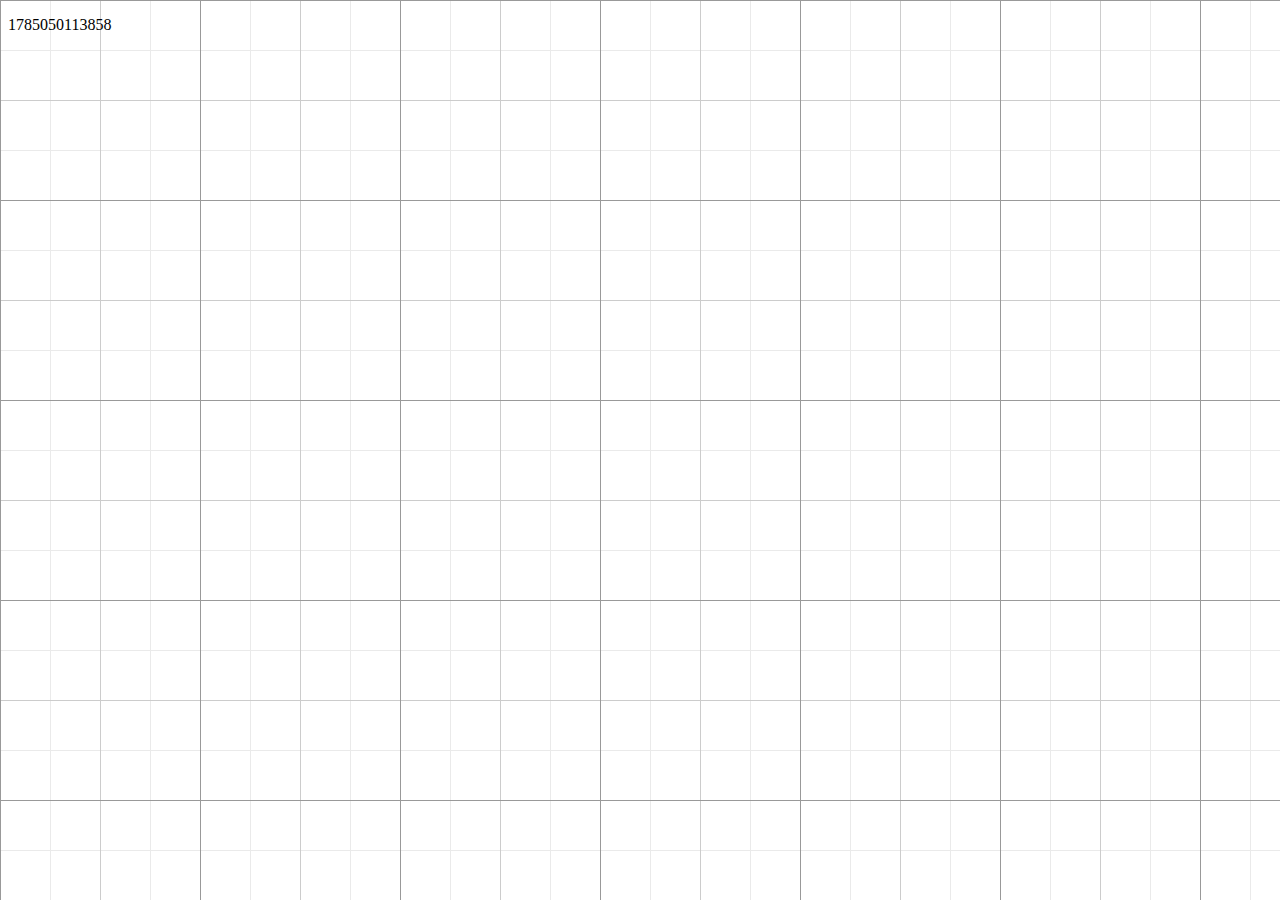
<file: bower_components/bower/Tests/visual-tests.html>
<!DOCTYPE html>
<html>
	<head>
		<meta charset="utf-8" />
		<title></title>
		<script src="../atom-full-compiled.js"></script>
		<link rel="stylesheet" href="../Source/atom.css" />
		<style>
			.action {
				position: absolute;
				left    : 100px;
				width   : 50px;
				height  : 40px;
			}
		</style>
	</head>
	<body style="background: url('cells.png')">
		<code></code>
	</body>
	<script>
(function () {
	var element = {
		first : 3,
		second: 345,
		get color () {
			return atom.dom( 'code' ).css( 'background-color' );
		},
		set color (color) {
			atom.dom( 'code' ).css( 'background-color', color );
		}
	};

	function logTime () {
		atom.dom.create('p').html(Date.now()).appendTo('body');
	}
	var update = function () {
		atom.dom( 'code' ).html( '[' +element.first.toFixed(3) + '] ' + element.second.round() );
	};

	logTime();
	update();

	var colors = '#b22222 #4169e1 #daa520 #228b22'.split(' ');

	new atom.Animatable(element)
		.animate({
			time: 3000,
			props: {
				first : 0,
				second: 7890,
				color : '#0f0'
			},
			onTick    : update,
			onComplete: logTime
		});

	function create(i) {
		var elem = atom.dom.create('div')
			.addClass('action')
			.css({ top: 5 + 50 * i, background: colors.random })
			.html(i)
			.appendTo('body');
		elem.animate({
			fn: 'sine',
			time: 3000,
			props: {
				'left': 300 + 50 * i,
				'background-color': colors.random
			}
		});
		elem.animate({
			props: { top: 200 },
			time: 1000,
			onComplete: function () {
				setTimeout(function () {
					elem.animate({
						top : atom.number.random(0,  800),
						left: atom.number.random(0, 1200)
					});
				}, 500);
			}
		});

		atom.dom.create('button')
			.html(i)
			.appendTo('body')
			.bind('click', function (e) {
				elem.stopAnimation(e.ctrlKey);
			});
	}
	for (var i = 12; i--;) create(i);
})();
	</script>
</html>
</file>
<file: css/main.css>
.col-centered{
    float: none;
    margin: 0 auto;
    
}
#VisualizeBtn{
    margin-top: 10px;
}
.uploadComplete{
    margin-top: 10px;
    display: none;
}

.uploadError{
    display: none;
}
</file>
<file: bower_components/bower/Tests/lib/qunit.css>
/** Font Family and Sizes */

#qunit-tests, #qunit-header, #qunit-banner, #qunit-testrunner-toolbar, #qunit-userAgent, #qunit-testresult {
	font-family: "Helvetica Neue Light", "HelveticaNeue-Light", "Helvetica Neue", Calibri, Helvetica, Arial, sans-serif;
}

#qunit-testrunner-toolbar, #qunit-userAgent, #qunit-testresult, #qunit-tests li { font-size: small; }
#qunit-tests { font-size: smaller; }


/** Resets */

#qunit-tests, #qunit-tests ol, #qunit-header, #qunit-banner, #qunit-userAgent, #qunit-testresult {
	margin: 0;
	padding: 0;
}


/** Header */

#qunit-header {
	padding: 0.5em 0 0.5em 1em;

	color: #8699a4;
	background-color: #0d3349;

	font-size: 1.5em;
	line-height: 1em;
	font-weight: normal;

	border-radius: 15px 15px 0 0;
	-moz-border-radius: 15px 15px 0 0;
	-webkit-border-top-right-radius: 15px;
	-webkit-border-top-left-radius: 15px;
}

#qunit-header a {
	text-decoration: none;
	color: #c2ccd1;
}

#qunit-header a:hover,
#qunit-header a:focus {
	color: #fff;
}

#qunit-banner {
	height: 5px;
}

#qunit-testrunner-toolbar {
	padding: 0em 0 0.5em 2em;
}

#qunit-userAgent {
	padding: 0.5em 0 0.5em 2.5em;
	background-color: #2b81af;
	color: #fff;
	text-shadow: rgba(0, 0, 0, 0.5) 2px 2px 1px;
}


/** Tests: Pass/Fail */

#qunit-tests {
	list-style-position: inside;
}

#qunit-tests li {
	padding: 0.4em 0.5em 0.4em 2.5em;
	border-bottom: 1px solid #fff;
	list-style-position: inside;
}

#qunit-tests li strong {
	cursor: pointer;
}

#qunit-tests ol {
	margin-top: 0.5em;
	padding: 0.5em;

	background-color: #fff;

	border-radius: 15px;
	-moz-border-radius: 15px;
	-webkit-border-radius: 15px;

	box-shadow: inset 0px 2px 13px #999;
	-moz-box-shadow: inset 0px 2px 13px #999;
	-webkit-box-shadow: inset 0px 2px 13px #999;
}

#qunit-tests table {
	border-collapse: collapse;
	margin-top: .2em;
}

#qunit-tests th {
	text-align: right;
	vertical-align: top;
	padding: 0 .5em 0 0;
}

#qunit-tests td {
	vertical-align: top;
}

#qunit-tests pre {
	margin: 0;
	white-space: pre-wrap;
	word-wrap: break-word;
}

#qunit-tests del {
	background-color: #e0f2be;
	color: #374e0c;
	text-decoration: none;
}

#qunit-tests ins {
	background-color: #ffcaca;
	color: #500;
	text-decoration: none;
}

/*** Test Counts */

#qunit-tests b.counts                       { color: black; }
#qunit-tests b.passed                       { color: #5E740B; }
#qunit-tests b.failed                       { color: #710909; }

#qunit-tests li li {
	margin: 0.5em;
	padding: 0.4em 0.5em 0.4em 0.5em;
	background-color: #fff;
	border-bottom: none;
	list-style-position: inside;
}

/*** Passing Styles */

#qunit-tests li li.pass {
	color: #5E740B;
	background-color: #fff;
	border-left: 26px solid #C6E746;
}

#qunit-tests .pass                          { color: #528CE0; background-color: #D2E0E6; }
#qunit-tests .pass .test-name               { color: #366097; }

#qunit-tests .pass .test-actual,
#qunit-tests .pass .test-expected           { color: #999999; }

#qunit-banner.qunit-pass                    { background-color: #C6E746; }

/*** Failing Styles */

#qunit-tests li li.fail {
	color: #710909;
	background-color: #fff;
	border-left: 26px solid #EE5757;
}

#qunit-tests .fail                          { color: #000000; background-color: #EE5757; }
#qunit-tests .fail .test-name,
#qunit-tests .fail .module-name             { color: #000000; }

#qunit-tests .fail .test-actual             { color: #EE5757; }
#qunit-tests .fail .test-expected           { color: green;   }

#qunit-banner.qunit-fail,
#qunit-testrunner-toolbar                   { background-color: #EE5757; }


/** Footer */

#qunit-testresult {
	padding: 0.5em 0.5em 0.5em 2.5em;

	color: #2b81af;
	background-color: #D2E0E6;

	border-radius: 0 0 15px 15px;
	-moz-border-radius: 0 0 15px 15px;
	-webkit-border-bottom-right-radius: 15px;
	-webkit-border-bottom-left-radius: 15px;
}

/** Fixture */

#qunit-fixture {
	position: absolute;
	top: -10000px;
	left: -10000px;
}
</file>
<file: test/settings-dialog.css>
* { margin: 0; padding: 0; box-sizing: border-box; }

body {
  background: #eeeeee;
}

#dialog {
  position: fixed;
  top: 24px;
  left: 50%;
  width: 280px;
  margin-left: -140px;
  background: #fafafa;
  box-shadow: 0px 5px 20px #666;
  padding: 24px;
  overflow: hidden;
  font-family: 'Roboto', sans-serif;
}

#dialog h1 {
  font-size: 22px;
  font-weight: 500;
  margin-bottom: 24px;
}

#dialog button {
  text-transform: uppercase;
  color: #1094F7;
  font-size: 14px;
  letter-spacing: 0;
  font-weight: 500;
  border: none;
  background: none;
  float: right;
}

#dialog input {
  font-size: 30px;
  margin: 0 8px;
}

#dialog .choice {
  margin-top: 8px;
}
</file>
<file: bower_components/bower/Source/atom.css>
#atom-trace-container {
	z-index   : 87223;
	position  : fixed;
	top       : 3px;
	right     : 6px;
	max-width : 70%;
	max-height: 100%;
	overflow-y: auto;
	background: rgba(0,192,0,0.2);
}

.atom-trace-node {
	background : #000;
	border     : 1px dashed #0c0;
	color      : #0c0;
	cursor     : pointer;
	font-family: monospace;
	margin     : 1px;
	min-width  : 200px;
	overflow   : auto;
	padding    : 3px 12px;
	white-space: pre;
}

.atom-trace-node-destroy {
	background : #300;
}
</file>
